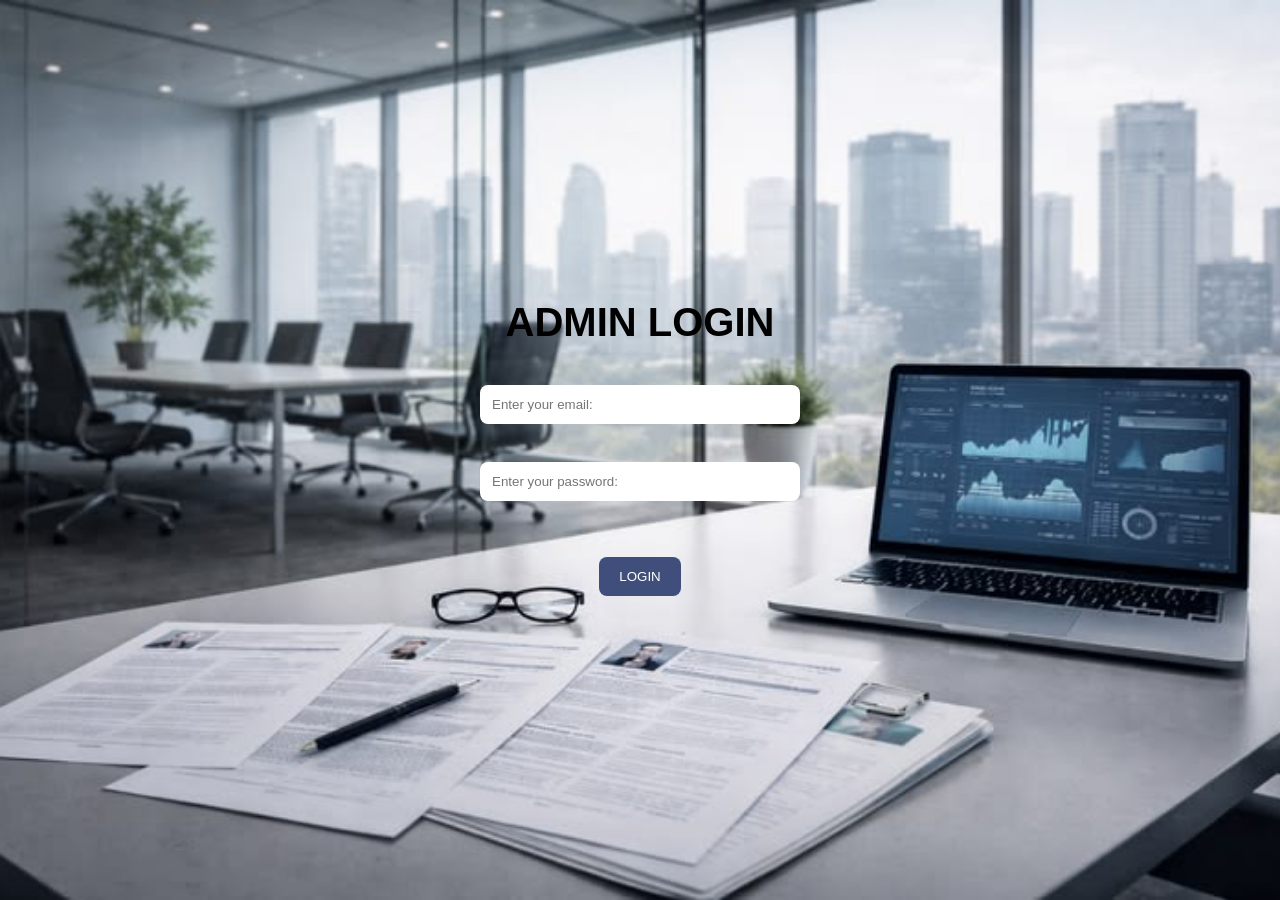
<file: index.html>
<!DOCTYPE html>
<html lang="en">
<head>
    <meta charset="UTF-8">
    <meta name="viewport" content="width=device-width, initial-scale=1.0">
    <title>RESPONSIVE ADMIN DASHBOARD</title>
    <link rel="stylesheet" href="style.css">
</head>
<body class="login-page">
    <div class="login-image">
    
</div>
    <h1> ADMIN LOGIN</h1>
    <input
    type="email"
    id="email"
    placeholder="Enter your email:">
    <br>
    <input
    type="password"
    id="password"
    placeholder="Enter your password:">
    <br>
    <br>
    
    <button id="login-btn">LOGIN</button>
    <script src="script.js"></script>
</body>
</html>
</file>
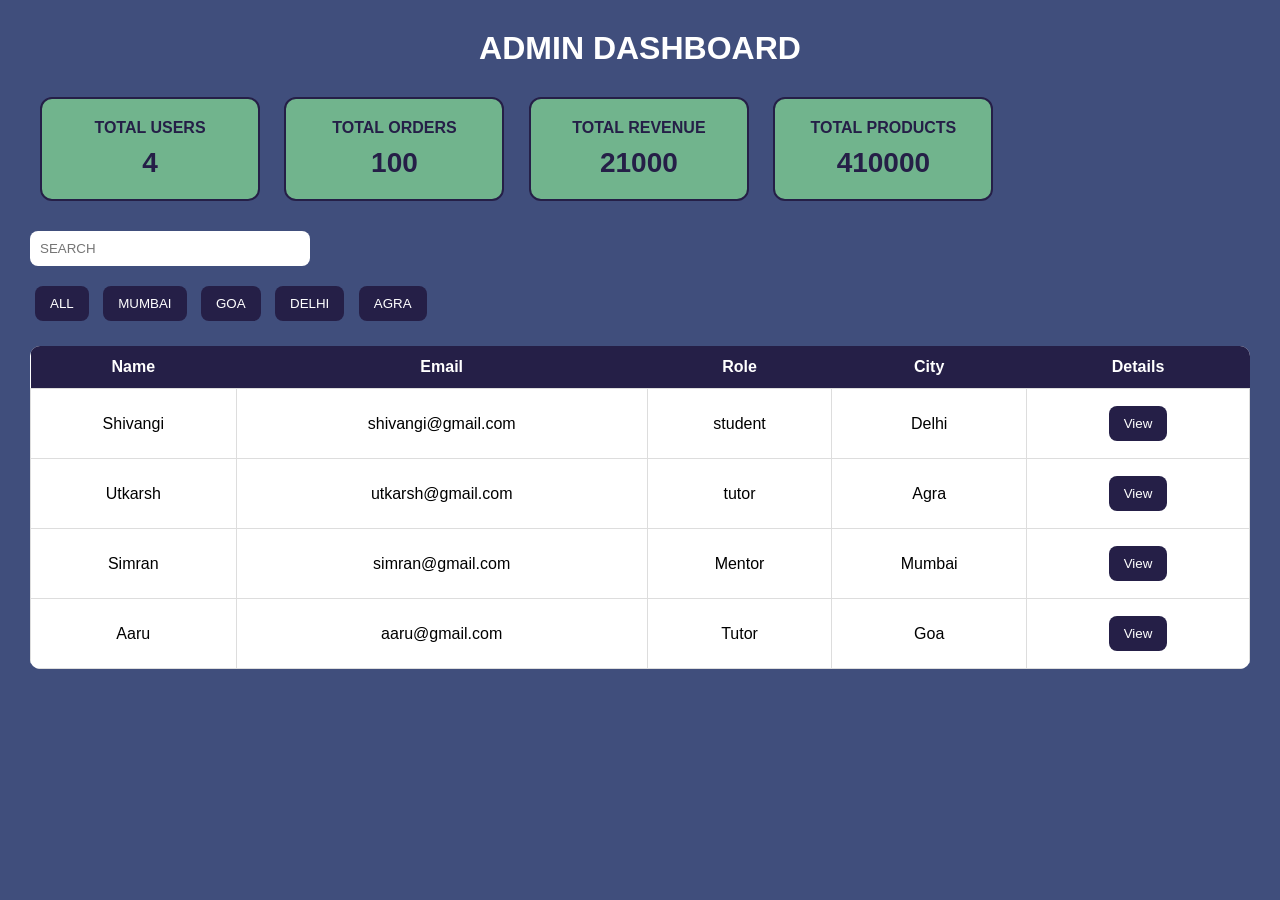
<file: dashboard.html>
<!DOCTYPE html>
<html lang="en">
<head>
    <meta charset="UTF-8">
    <meta name="viewport"
content="width=device-width, initial-scale=1.0">
<link rel="stylesheet" href="style.css">
    <title>Document</title>
</head>
<body class="dashboard-page">
    <h1>ADMIN DASHBOARD</h1>
    <div class="card">
        <h4> TOTAL USERS</h4>
        <p>4</p>
    </div>
    <div class="card">
        <h4> TOTAL ORDERS</h4>
        <p>100</p>
    </div>
    <div class="card">
        <h4> TOTAL REVENUE</h4>
        <p>21000</p>
    </div>
    <div class="card">
        <h4> TOTAL PRODUCTS</h4>
        <p>410000</p>
    </div>
    <br>
    <input
    type="search"
    id="search"
    placeholder="SEARCH"
    >
    <div class="filter-btn">
        <button id="AllcityBtn">ALL</button> 
         <button id="mumcityBtn">MUMBAI</button>
          <button id="goacityBtn">GOA</button>
           <button id="delcityBtn">DELHI</button>
            <button id="AgracityBtn">AGRA</button>
            <table>


<tr>
    <th>Name</th>
    <th>Email</th>
    <th>Role</th>
    <th>City</th>
    <th>Details</th>
</tr>

<tr id="shivangirow">
    <td>Shivangi</td>
    <td>shivangi@gmail.com</td>
    <td>student</td>
    <td>Delhi</td>
    
    <td>

<button
onclick="showdetails(
'Shivangi',
'Delhi',
'student',
'shivangi@gmail.com'
)">

View

</button>

</td>

 
</tr>

<tr id="utkarshrow">
    <td>Utkarsh</td>
    <td>utkarsh@gmail.com</td>
    <td>tutor</td>
    <td>Agra</td>
    <td>

<button
onclick="showdetails(
'utkarsh',
'agra',
'tutor',
'utkarsh@gmail.com'
)">

View

</button>

</td>
</tr>

<tr id="simranrow">
    <td>Simran</td>
    <td>simran@gmail.com</td>
    <td>Mentor</td>
    <td>Mumbai</td>
    <td>

<button
onclick="showdetails(
'simran',
'mumbai',
'mentor',
'sim@gmail.com'
)">

View

</button>

</td>
</tr>

<tr id="aarurow">
    <td>Aaru</td>
    <td>aaru@gmail.com</td>
    <td>Tutor</td>
    <td>Goa</td>
    <td>

<button
onclick="showdetails(
'Aaru',
'goa',
'tutor',
'aaru@gmail.com'
)">

View

</button>

</td>
</tr>


</table>
<div id="userModal">

    <h2>User Details</h2>

    <p id="modalName"></p>
    <p id="modalEmail"></p>
    <p id="modalRole"></p>
    <p id="modalCity"></p>

    <button onclick="closeModal()">
        Close
    </button>

</div>

         
    </div>
    <script src="script.js"></script>
</body>
</html>
</file>
<file: style.css>
*{
    margin:0;
    padding:0;
    box-sizing:border-box;
    font-family:Arial, sans-serif;
}



.login-page{

    background-image:url("image2.jpeg");

    background-size:cover;

    background-position:center;

    background-repeat:no-repeat;

    min-height:100vh;

    display:flex;

    flex-direction:column;

    justify-content:center;

    align-items:center;
}
.login-page h1{

    color:black;

    margin-bottom:30px;

    font-size:40px;
}

.login-page input{

    width:320px;

    padding:12px;

    margin:10px;

    border-radius:8px;

    border:none;
}
#login-btn{

    background-color:#404E7C;

    color:white;

    border:none;

    padding:12px 20px;

    border-radius:8px;

    cursor:pointer;

    margin-top:10px;
}




.dashboard-page{

    background-color:#404E7C;

    min-height:100vh;

    padding:30px;
}

.dashboard-page h1{

    color:white;
    text-align: center;

    margin-bottom:20px;
}





.card{

    display:inline-block;

    width:220px;

    background-color:#71B48D;

    color:#251F47;

    padding:20px;

    margin:10px;

    border-radius:12px;

    border:2px solid #251F47;

    text-align:center;
}

.card h4{

    margin-bottom:10px;
}

.card p{

    font-size:28px;

    font-weight:bold;
}




#search{

    width:280px;

    padding:10px;

    border:none;

    border-radius:8px;

    margin-top:20px;

    margin-bottom:15px;
}





button{

    background-color:#251F47;

    color:white;

    border:none;

    padding:10px 15px;

    border-radius:8px;
    margin:5px;
}





.filter-btn{

    margin-bottom:20px;
}





table{

    width:100%;

    border-collapse:collapse;

    background:white;

    margin-top:20px;

    border-radius:10px;

    overflow:hidden;
}

th{

    background-color:#251F47;

    color:white;

    padding:12px;
}

td{

    padding:12px;

    border:1px solid #ddd;

    text-align:center;
}





#userModal{

    position:fixed;

    top:50%;

    left:50%;

    

    background:white;

    width:320px;

    padding:20px;

    border-radius:12px;

    border:3px solid #71B48D;

    text-align:center;

    display:none;
}

#userModal h2{

    color:#251F47;

    margin-bottom:15px;
}

#userModal p{

    margin-bottom:10px;
}





.modal-img{

    width:80px;

    height:80px;

    border-radius:50%;

    margin-bottom:15px;
}





@media(max-width:768px){

    .card{

        width:100%;

        display:block;
    }

    #search{

        width:100%;
    }

    table{

        font-size:14px;
    }
}
</file>
